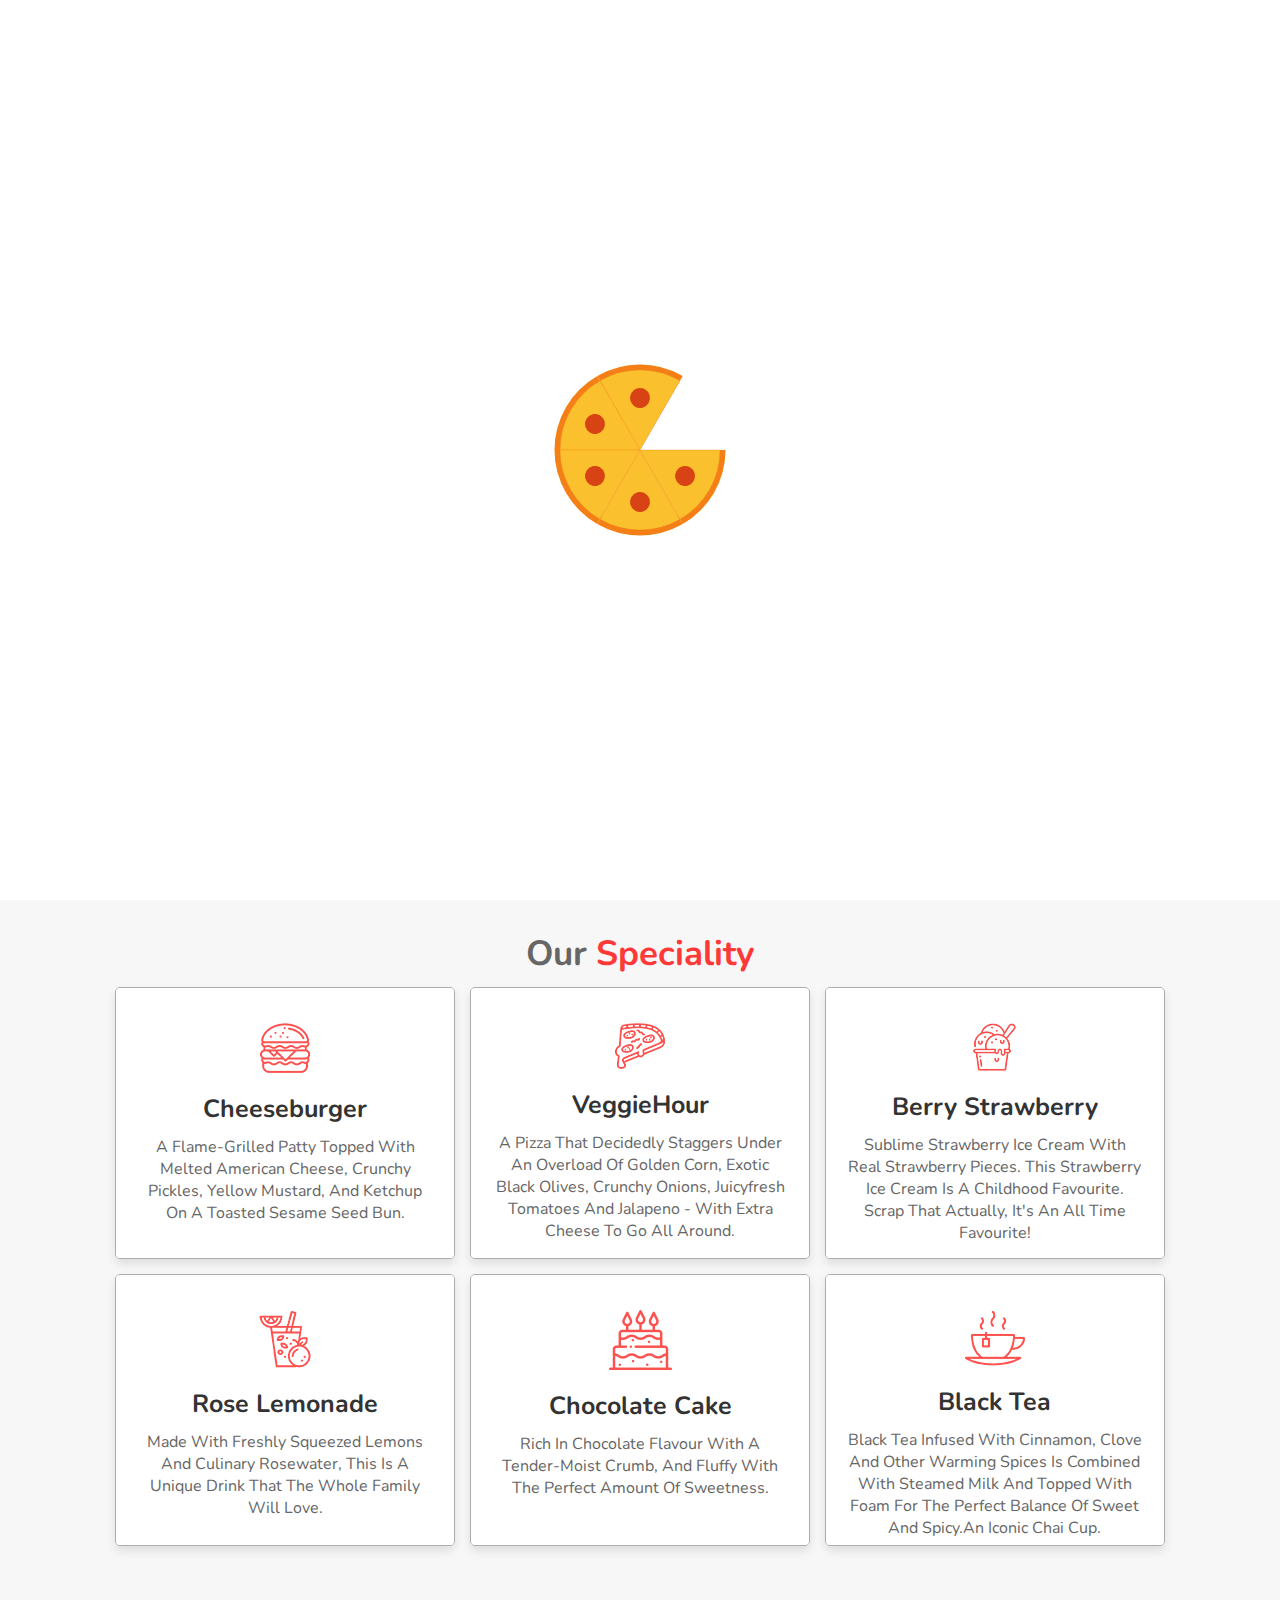
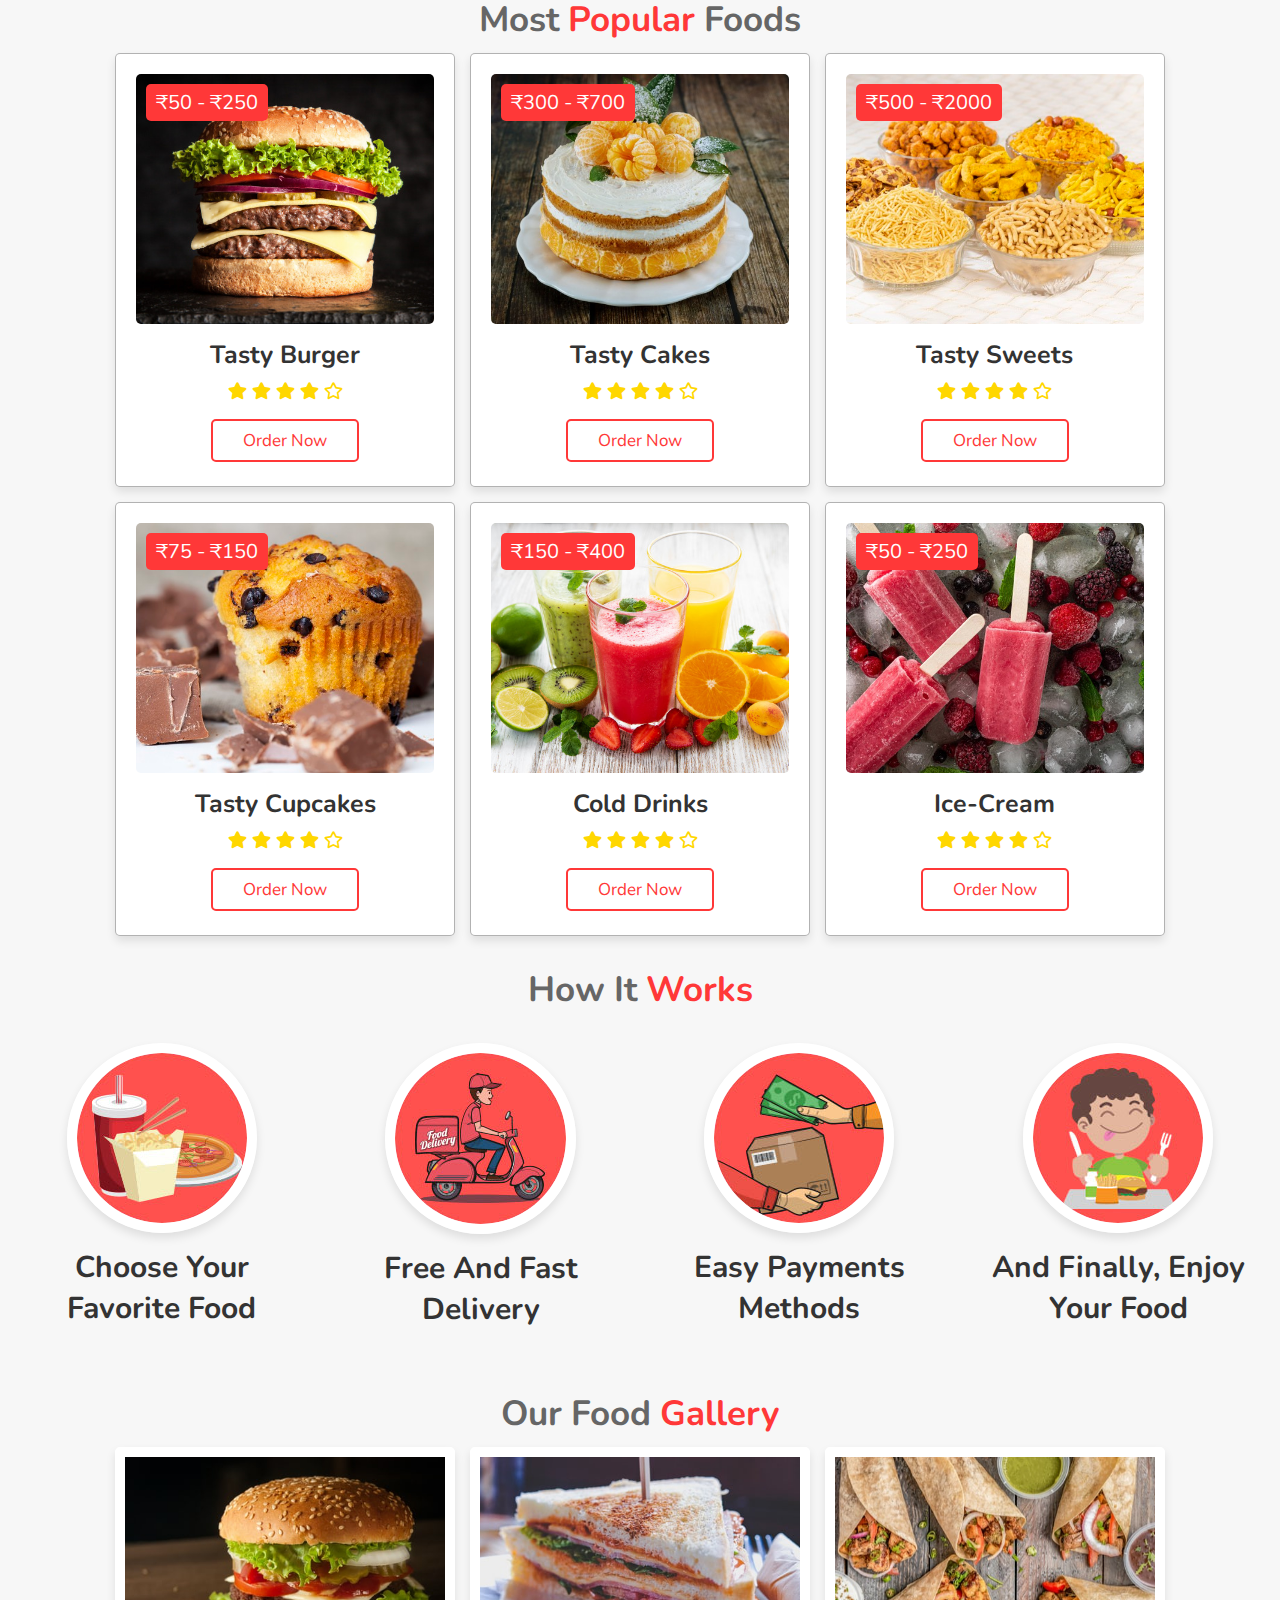
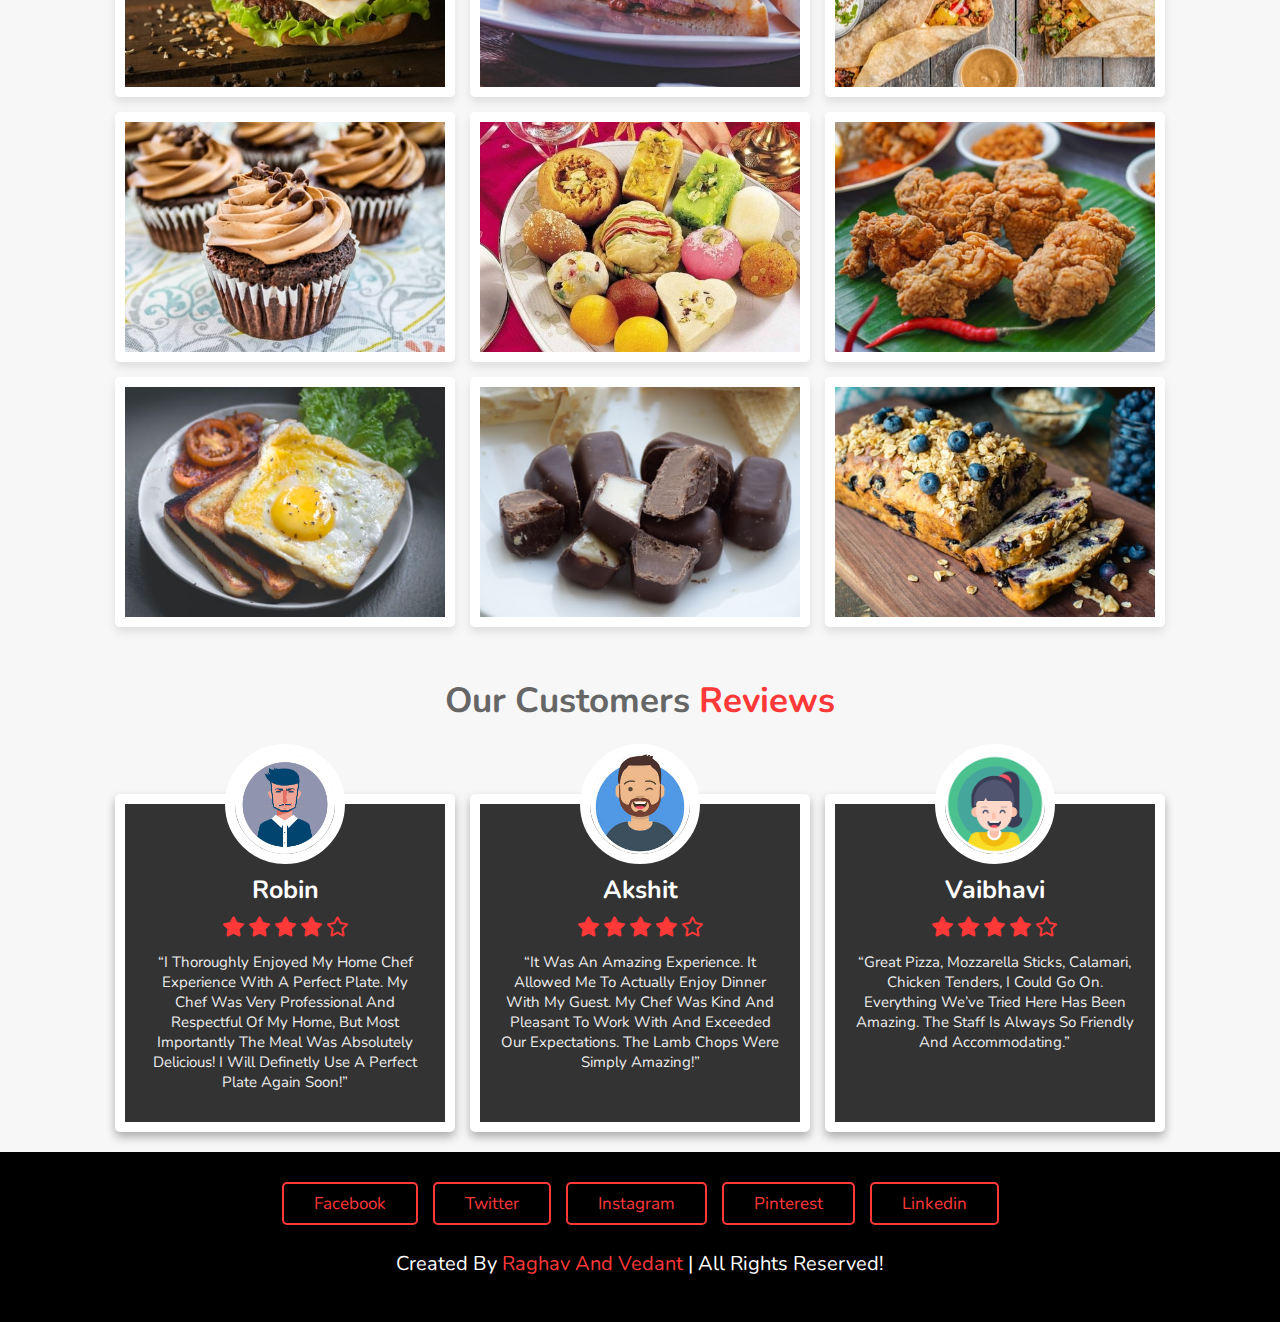
<file: index.html>
<!DOCTYPE html>
<html lang="en">
  <head>
    <meta charset="UTF-8" />
    <meta name="viewport" content="width=device-width, initial-scale=1.0" />
    <title> Restaurant Website</title>

    <!-- font awesome cdn link  -->
    <link
      rel="stylesheet"
      href="https://cdnjs.cloudflare.com/ajax/libs/font-awesome/5.15.3/css/all.min.css"
    />

    <!-- custom css file link  -->
    <link rel="stylesheet" href="style.css" />
  </head>
  <body>
    <!-- header section starts  -->

    <header>
      <a href="#" class="logo"><i class="fas fa-utensils"></i>food</a>

      <div id="menu-bar" class="fas fa-bars"></div>

      <nav class="navbar">
        <a href="#home">home</a>
        <a href="#speciality">speciality</a>
        <a href="#popular">popular</a>
        <a href="#gallery">gallery</a>
        <a href="#review">review</a>
        <a href="Ordernow.html">order</a>
      </nav>
    </header>

    <!-- header section ends -->

    <!-- home section starts  -->

    <section class="home" id="home">
      <div class="content">
        <h3>food made with love</h3>
        <p>
            We bring professional chefs to your home to prepare delicious, customized meals at a fraction of the cost.


        </p>
        <a href="Ordernow.html" class="btn">order now</a>
      </div>

      <div class="image">
        <img src="images/home-img.png" alt="" />
      </div>
    </section>

    <!-- home section ends -->

    <!-- speciality section starts  -->

    <section class="speciality" id="speciality">
      <h1 class="heading">our <span>speciality</span></h1>

      <div class="box-container">
        <div class="box">
          <img class="image" src="images/s-img-1.jpg" alt="" />
          <div class="content">
            <img src="images/s-1.png" alt="" />
            <h3>Cheeseburger</h3>
            <p>
              A flame-grilled patty topped with melted American cheese,
              crunchy pickles, yellow mustard, and ketchup on a toasted sesame
              seed bun.
            </p>
          </div>
        </div>
        <div class="box">
          <img class="image" src="images/s-img-2.jpg" alt="" />
          <div class="content">
            <img src="images/s-2.png" alt="" />
            <h3>VeggieHour</h3>
            <p>
              A pizza that decidedly staggers under an overload of golden corn,
              exotic black olives, crunchy onions, juicyfresh tomatoes and
              jalapeno - with extra cheese to go all around.
            </p>
          </div>
        </div>
        <div class="box">
          <img class="image" src="images/s-img-3.jpg" alt="" />
          <div class="content">
            <img src="images/s-3.png" alt="" />
            <h3>Berry Strawberry</h3>
            <p>
              Sublime Strawberry ice cream with real strawberry pieces. This
              Strawberry ice cream is a childhood favourite. Scrap that
              actually, it's an all time favourite!
            </p>
          </div>
        </div>
        <div class="box">
          <img class="image" src="images/istockphoto.jpg" alt="" />
          <div class="content">
            <img src="images/s-4.png" alt="" />
            <h3>Rose Lemonade</h3>
            <p>
              Made with freshly squeezed lemons and culinary rosewater, this is a unique drink that the whole family will love.
            </p>
          </div>
        </div>
        <div class="box">
          <img class="image" src="images/chocolatecake-1.jpg" alt="" />
          <div class="content">
            <img src="images/s-5.png" alt="" />
            <h3>Chocolate Cake</h3>
            <p>
              Rich in chocolate flavour with a tender-moist crumb, and fluffy with the perfect amount of sweetness. 
            </p>
          </div>
        </div>
        <div class="box">
          <img class="image" src="images/s-img-6.jpg" alt="" />
          <div class="content">
            <img src="images/s-6.png" alt="" />
            <h3>Black Tea</h3>
            <p>
              Black tea infused with cinnamon, clove and other warming spices is
              combined with steamed milk and topped with foam for the perfect
              balance of sweet and spicy.An iconic chai cup.
            </p>
          </div>
        </div>
      </div>
    </section>

    <!-- speciality section ends -->

    <!-- popular section starts  -->

    <section class="popular" id="popular">
      <h1 class="heading">most <span>popular</span> foods</h1>

      <div class="box-container">
        <div class="box">
          <span class="price"> <span>₹</span>50 - <span>₹</span>250 </span>
          <img src="images/p-1.jpg" alt="" />
          <h3>tasty burger</h3>
          <div class="stars">
            <i class="fas fa-star"></i>
            <i class="fas fa-star"></i>
            <i class="fas fa-star"></i>
            <i class="fas fa-star"></i>
            <i class="far fa-star"></i>
          </div>
          <a href="Ordernow.html" class="btn">order now</a>
        </div>
        <div class="box">
          <span class="price"> <span>₹</span>300 - <span>₹</span>700 </span>
          <img src="images/p-2.jpg" alt="" />
          <h3>tasty cakes</h3>
          <div class="stars">
            <i class="fas fa-star"></i>
            <i class="fas fa-star"></i>
            <i class="fas fa-star"></i>
            <i class="fas fa-star"></i>
            <i class="far fa-star"></i>
          </div>
          <a href="Ordernow.html" class="btn">order now</a>
        </div>
        <div class="box">
          <span class="price"> <span>₹</span>500 - <span>₹</span>2000 </span>
          <img src="images/p-3.jpg" alt="" />
          <h3>tasty sweets</h3>
          <div class="stars">
            <i class="fas fa-star"></i>
            <i class="fas fa-star"></i>
            <i class="fas fa-star"></i>
            <i class="fas fa-star"></i>
            <i class="far fa-star"></i>
          </div>
          <a href="Ordernow.html" class="btn">order now</a>
        </div>
        <div class="box">
          <span class="price"> <span>₹</span>75 - <span>₹</span>150 </span>
          <img src="images/p-4.jpg" alt="" />
          <h3>tasty cupcakes</h3>
          <div class="stars">
            <i class="fas fa-star"></i>
            <i class="fas fa-star"></i>
            <i class="fas fa-star"></i>
            <i class="fas fa-star"></i>
            <i class="far fa-star"></i>
          </div>
          <a href="Ordernow.html" class="btn">order now</a>
        </div>
        <div class="box">
          <span class="price"> <span>₹</span>150 - <span>₹</span>400 </span>
          <img src="images/p-5.jpg" alt="" />
          <h3>cold drinks</h3>
          <div class="stars">
            <i class="fas fa-star"></i>
            <i class="fas fa-star"></i>
            <i class="fas fa-star"></i>
            <i class="fas fa-star"></i>
            <i class="far fa-star"></i>
          </div>
          <a href="Ordernow.html" class="btn">order now</a>
        </div>
        <div class="box">
          <span class="price"> <span>₹</span>50 - <span>₹</span>250 </span>
          <img src="images/p-6.jpg" alt="" />
          <h3>ice-cream</h3>
          <div class="stars">
            <i class="fas fa-star"></i>
            <i class="fas fa-star"></i>
            <i class="fas fa-star"></i>
            <i class="fas fa-star"></i>
            <i class="far fa-star"></i>
          </div>
          <a href="Ordernow.html" class="btn">order now</a>
        </div>
      </div>
    </section>

    <!-- popular section ends -->

    <!-- steps section starts  -->

    <div class="step-container">
      <h1 class="heading">how it <span>works</span></h1>

      <section class="steps">
        <div class="box">
          <img src="images/step-1.jpg" alt="" />
          <h3>choose your favorite food</h3>
        </div>
        <div class="box">
          <img src="images/step-2.jpg" alt="" />
          <h3>free and fast delivery</h3>
        </div>
        <div class="box">
          <img src="images/step-3.jpg" alt="" />
          <h3>easy payments methods</h3>
        </div>
        <div class="box">
          <img src="images/step-4.jpg" alt="" />
          <h3>and finally, enjoy your food</h3>
        </div>
      </section>
    </div>

    <!-- steps section ends -->

    <!-- gallery section starts  -->

    <section class="gallery" id="gallery">
      <h1 class="heading">our food <span> gallery </span></h1>

      <div class="box-container">
        <div class="box">
          <img src="images/g-1.jpg" alt="" />
          <div class="content">
            <h3>Burgers</h3>
            <p>It’s a piece of heaven in between buns.</p>
            <a href="Ordernow.html" class="btn">order now</a>
          </div>
        </div>
        <div class="box">
          <img src="images/g-2.jpg" alt="" />
          <div class="content">
            <h3>Sandwichs</h3>
            <p>From the grill to your stomach</p>
            <a href="Ordernow.html" class="btn">order now</a>
          </div>
        </div>
        <div class="box">
          <img src="images/g-3.jpg" alt="" />
          <div class="content">
            <h3>Rolls</h3>
            <p>We're Hot and on a Roll.</p>
            <a href="Ordernow.html" class="btn">order now</a>
          </div>
        </div>
        <div class="box">
          <img src="images/g-4.jpg" alt="" />
          <div class="content">
            <h3>Cupcakes</h3>
            <p>Cupcake heaven awaits.</p>
            <a href="Ordernow.html" class="btn">order now</a>
          </div>
        </div>
        <div class="box">
          <img src="images/40xb7XvfJN.jpg" alt="" />
          <div class="content">
            <h3>Sweets</h3>
            <p>Sweets, Keep It Coming.</p>
            <a href="Ordernow.html" class="btn">order now</a>
          </div>
        </div>
        <div class="box">
          <img src="images/g-6.jpg" alt="" />
          <div class="content">
            <h3>Chicken Wings</h3>
            <p>A party includes music and Chicken Wings.</p>
            <a href="Ordernow.html" class="btn">order now</a>
          </div>
        </div>
        <div class="box">
          <img src="images/g-7.jpg" alt="" />
          <div class="content">
            <h3>Bread Omelette</h3>
            <p>Have an omelette to start and lighten your day</p>
            <a href="Ordernow.html" class="btn">order now</a>
          </div>
        </div>
        <div class="box">
          <img src="images/g-8.jpg" alt="" />
          <div class="content">
            <h3>Choclates</h3>
            <p>Good Chocolate, Good Life</p>
            <a href="Ordernow.html" class="btn">order now</a>
          </div>
        </div>
        <div class="box">
          <img src="images/g-9.jpg" alt="" />
          <div class="content">
            <h3>brownie</h3>
            <p>Feel Wilderness in your brownie.</p>
            <a href="Ordernow.html" class="btn">order now</a>
          </div>
        </div>
      </div>
    </section>

    <!-- gallery section ends -->

    <!-- review section starts  -->

    <section class="review" id="review">
      <h1 class="heading">our customers <span>reviews</span></h1>

      <div class="box-container">
        <div class="box">
          <img src="images/aa.jpg" alt="" />
          <h3>Robin</h3>
          <div class="stars">
            <i class="fas fa-star"></i>
            <i class="fas fa-star"></i>
            <i class="fas fa-star"></i>
            <i class="fas fa-star"></i>
            <i class="far fa-star"></i>
          </div>
          <p>
            “I thoroughly enjoyed my home chef experience with
A Perfect Plate. My chef was very professional and respectful of my home, but most importantly the meal was absolutely delicious! I will definetly use A Perfect Plate again soon!”

          </p>
        </div>
        <div class="box">
          <img src="images/user1.jfif" alt="" />
          <h3>Akshit</h3>
          <div class="stars">
            <i class="fas fa-star"></i>
            <i class="fas fa-star"></i>
            <i class="fas fa-star"></i>
            <i class="fas fa-star"></i>
            <i class="far fa-star"></i>
          </div>
          <p>
            “It was an amazing experience. It allowed me to actually enjoy dinner with my guest. My chef was kind and pleasant to work with and exceeded our expectations. The lamb chops were simply amazing!”
          </p>
        </div>
        <div class="box">
          <img src="images/user2.png" alt="" />
          <h3>Vaibhavi</h3>
          <div class="stars">
            <i class="fas fa-star"></i>
            <i class="fas fa-star"></i>
            <i class="fas fa-star"></i>
            <i class="fas fa-star"></i>
            <i class="far fa-star"></i>
          </div>
          <p>
            “Great pizza, mozzarella sticks, calamari, chicken tenders, I could go on. Everything we’ve tried here has been amazing. The staff is always so friendly and accommodating.”
          </p>
        </div>
      </div>
    </section>

    <!-- review section ends -->
  
    <!-- footer section  -->

    <section class="footer">
      <div class="share">
        <a href="#" class="btn">facebook</a>
        <a href="#" class="btn">twitter</a>
        <a href="#" class="btn">instagram</a>
        <a href="#" class="btn">pinterest</a>
        <a href="#" class="btn">linkedin</a>
      </div>

      <h1 class="credit">
        created by <span> Raghav and Vedant </span> | all rights reserved!
      </h1>
    </section>

    <!-- scroll top button  -->
    <a href="#home" class="fas fa-angle-up" id="scroll-top"></a>

    <!-- loader  -->
    <div class="loader-container">
      <img src="images/loader.gif" alt="" />
    </div>

    <!-- custom js file link  -->
    <script src="js.js" async></script>
  </body>
</html>
</file>
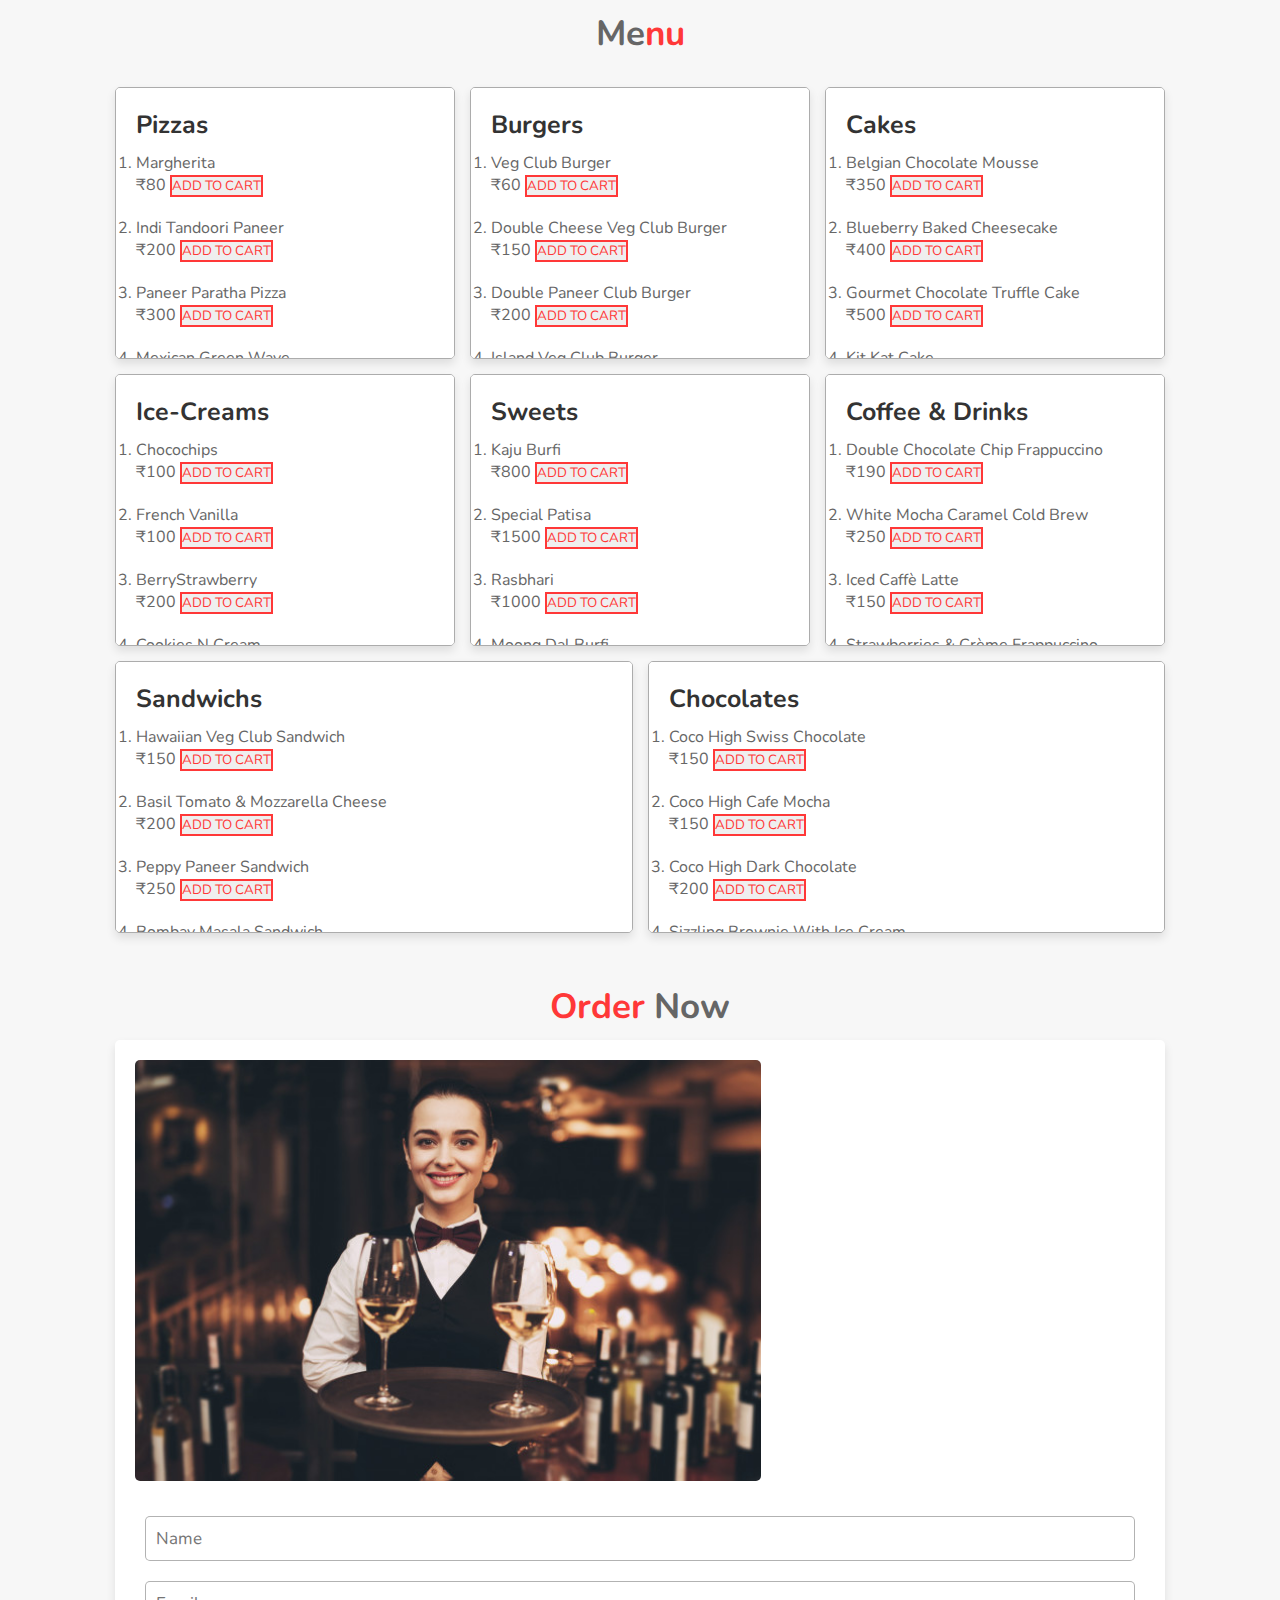
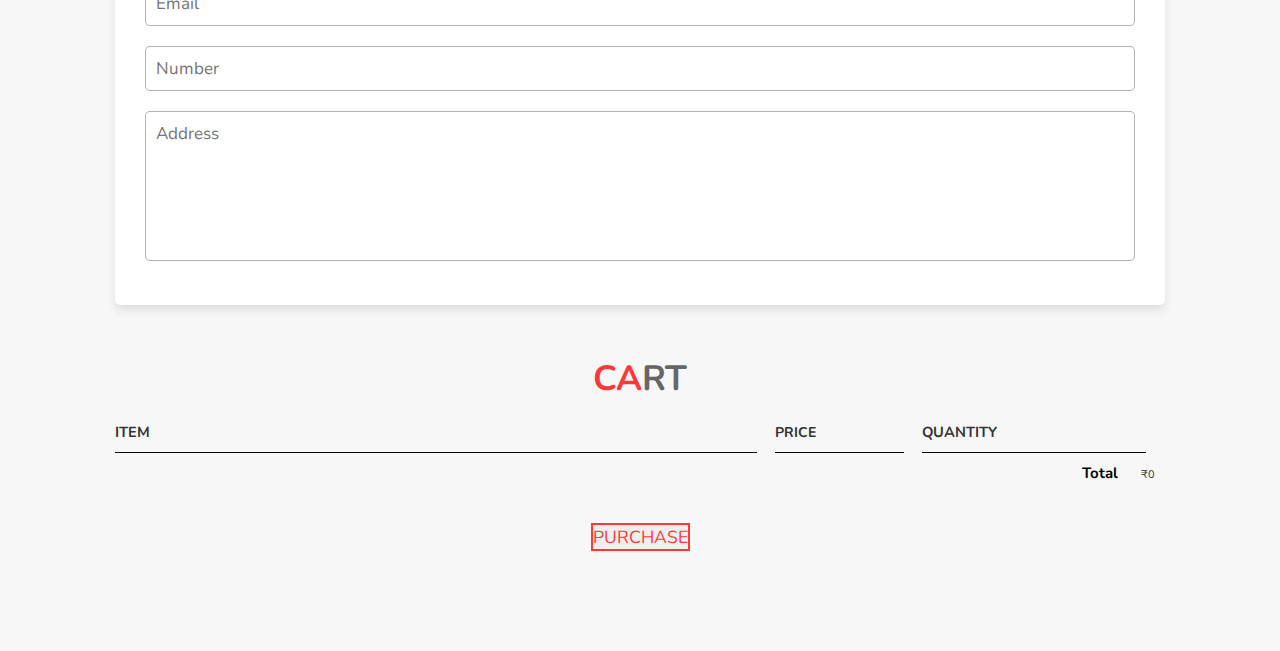
<file: Ordernow.html>
<!DOCTYPE html>
<html lang="en">
  <head>
    <meta charset="UTF-8" />
    <meta http-equiv="X-UA-Compatible" content="IE=edge" />
    <meta name="viewport" content="width=device-width, initial-scale=1.0" />
    <title>Document</title>
    <link rel="stylesheet" href="menu.css" />
    
    

    <!-- custom css file link  -->
    
  </head>
  <body>
    <h1 class="heading">Me<span>nu</span></h1>
    <!-- menu section starts -->
    <section class="speciality" id="speciality">
  
        <div class="box-container">
          <div class="box">
            <div class="content">
              <h3>Pizzas</h3>
             <ol>
                <li class ="shop-item"><div class="shop-item-title">Margherita</div><div class="shop-item-details"> <span class="shop-item-price">₹80</span>
                  <button class="btn btn-primary shop-item-button" type="button">ADD TO CART</button></div></li>
                <li class ="shop-item"><div class="shop-item-title">Indi Tandoori Paneer</div><div class="shop-item-details"> <span class="shop-item-price">₹200</span>
                  <button class="btn btn-primary shop-item-button" type="button">ADD TO CART</button></div></li>
                <li class ="shop-item"><div class="shop-item-title">Paneer Paratha Pizza</div><div class="shop-item-details"> <span class="shop-item-price">₹300</span>
                  <button class="btn btn-primary shop-item-button" type="button">ADD TO CART</button></div></li>
                <li class ="shop-item"><div class="shop-item-title">Mexican Green Wave</div><div class="shop-item-details"> <span class="shop-item-price">₹350</span>
                  <button class="btn btn-primary shop-item-button" type="button">ADD TO CART</button></div></li>
                <li class ="shop-item"><div class="shop-item-title">VeggieHour</div><div class="shop-item-details"> <span class="shop-item-price">₹400</span>
                  <button class="btn btn-primary shop-item-button" type="button">ADD TO CART</button></div></li>
               
             </ol>
            </div>
          </div>
          <div class="box">
            <div class="content">
              <h3>Burgers</h3>
             <ol>
                <li class ="shop-item"><div class="shop-item-title"> Veg Club Burger</div>
                  <div class="shop-item-details"> <span class="shop-item-price">₹60</span>
                  <button class="btn btn-primary shop-item-button" type="button">ADD TO CART</button></div>
                </li>
                <li class ="shop-item"><div class="shop-item-title">Double Cheese Veg Club Burger</div><div class="shop-item-details"> <span class="shop-item-price">₹150</span>
                  <button class="btn btn-primary shop-item-button" type="button">ADD TO CART</button></div></li>
                <li class ="shop-item"><div class="shop-item-title">Double Paneer Club Burger</div><div class="shop-item-details"> <span class="shop-item-price">₹200</span>
                  <button class="btn btn-primary shop-item-button" type="button">ADD TO CART</button></div></li>
                <li class ="shop-item"><div class="shop-item-title">Island Veg Club Burger</div><div class="shop-item-details"> <span class="shop-item-price">₹200</span>
                  <button class="btn btn-primary shop-item-button" type="button">ADD TO CART</button></div></li>
                <li class ="shop-item"><div class="shop-item-title">Cheeseburger</div><div class="shop-item-details"> <span class="shop-item-price">₹250</span>
                  <button class="btn btn-primary shop-item-button" type="button">ADD TO CART</button></div></li>
               
             </ol>
            </div>
          </div> <div class="box">
            <div class="content">
              <h3>Cakes</h3>
             <ol>
               <li class ="shop-item"><div class="shop-item-title">Belgian Chocolate Mousse</div><div class="shop-item-details"> <span class="shop-item-price">₹350</span>
                  <button class="btn btn-primary shop-item-button" type="button">ADD TO CART</button></div></li>
               <li class ="shop-item"><div class="shop-item-title">Blueberry Baked Cheesecake</div><div class="shop-item-details"> <span class="shop-item-price">₹400</span>
                  <button class="btn btn-primary shop-item-button" type="button">ADD TO CART</button></div></li>
                <li class ="shop-item"><div class="shop-item-title">Gourmet Chocolate Truffle Cake</div><div class="shop-item-details"> <span class="shop-item-price">₹500</span>
                  <button class="btn btn-primary shop-item-button" type="button">ADD TO CART</button></div></li>
                <li class ="shop-item"><div class="shop-item-title">Kit Kat Cake</div><div class="shop-item-details"> <span class="shop-item-price">₹650</span>
                  <button class="btn btn-primary shop-item-button" type="button">ADD TO CART</button></div></li>
                <li class ="shop-item"><div class="shop-item-title">Lotus Biscoff Cheesecake</div><div class="shop-item-details"> <span class="shop-item-price">₹600</span>
                  <button class="btn btn-primary shop-item-button" type="button">ADD TO CART</button></div></li>
                  <li class ="shop-item"><div class="shop-item-title">Choclate Cake</div><div class="shop-item-details"> <span class="shop-item-price">₹550</span>
                    <button class="btn btn-primary shop-item-button" type="button">ADD TO CART</button></div></li>
               
             </ol>
            </div>
          </div> <div class="box">
            <div class="content">
              <h3>ice-creams</h3>
             <ol>
                <li class ="shop-item"><div class="shop-item-title">Chocochips</div><div class="shop-item-details"> <span class="shop-item-price">₹100</span>
                  <button class="btn btn-primary shop-item-button" type="button">ADD TO CART</button></div></li>
                <li class ="shop-item"><div class="shop-item-title">French Vanilla</div><div class="shop-item-details"> <span class="shop-item-price">₹100</span>
                  <button class="btn btn-primary shop-item-button" type="button">ADD TO CART</button></div></li>
                <li class ="shop-item"><div class="shop-item-title">BerryStrawberry</div><div class="shop-item-details"> <span class="shop-item-price">₹200</span>
                  <button class="btn btn-primary shop-item-button" type="button">ADD TO CART</button></div></li>
                <li class ="shop-item"><div class="shop-item-title">Cookies N Cream</div><div class="shop-item-details"> <span class="shop-item-price">₹250</span>
                  <button class="btn btn-primary shop-item-button" type="button">ADD TO CART</button></div></li>
                <li class ="shop-item"><div class="shop-item-title">Alphonso Mango</div><div class="shop-item-details"> <span class="shop-item-price">₹150</span>
                  <button class="btn btn-primary shop-item-button" type="button">ADD TO CART</button></div></li>
                
             </ol>
            </div>
          </div> <div class="box">
            <div class="content">
              <h3>Sweets</h3>
             <ol>
                <li class ="shop-item"><div class="shop-item-title">Kaju Burfi</div><div class="shop-item-details"><span class="shop-item-price">₹800</span>
                  <button class="btn btn-primary shop-item-button" type="button">ADD TO CART</button></li>
                <li class ="shop-item"><div class="shop-item-title">Special Patisa</div><div class="shop-item-details"> <span class="shop-item-price">₹1500</span>
                  <button class="btn btn-primary shop-item-button" type="button">ADD TO CART</button></div></li>
                <li class ="shop-item"><div class="shop-item-title">Rasbhari</div><div class="shop-item-details"><span class="shop-item-price">₹1000</span>
                  <button class="btn btn-primary shop-item-button" type="button">ADD TO CART</button></li>
                <li class ="shop-item"><div class="shop-item-title">Moong Dal Burfi</div><div class="shop-item-details"><span class="shop-item-price">₹1400</span>
                  <button class="btn btn-primary shop-item-button" type="button">ADD TO CART</button></li>
                <li class ="shop-item"><div class="shop-item-title">Pista Badam Burfi</div><div class="shop-item-details"> <span class="shop-item-price">₹2000</span>
                  <button class="btn btn-primary shop-item-button" type="button">ADD TO CART</button></div></li>
               
             </ol>
            </div>
          </div> 
          <div class="box">
            <div class="content">
              <h3>Coffee & Drinks</h3>
             <ol>
                <li class ="shop-item"><div class="shop-item-title">Double Chocolate Chip Frappuccino</div><div class="shop-item-details"> <span class="shop-item-price">₹190</span>
                  <button class="btn btn-primary shop-item-button" type="button">ADD TO CART</button></div></li>
                <li class ="shop-item"><div class="shop-item-title">White mocha caramel Cold Brew</div><div class="shop-item-details"> <span class="shop-item-price">₹250</span>
                  <button class="btn btn-primary shop-item-button" type="button">ADD TO CART</button></div></li>
                <li class ="shop-item"><div class="shop-item-title">Iced Caffè Latte</div><div class="shop-item-details"> <span class="shop-item-price">₹150</span>
                  <button class="btn btn-primary shop-item-button" type="button">ADD TO CART</button></div></li>
                <li class ="shop-item"><div class="shop-item-title">Strawberries & Crème Frappuccino</div><div class="shop-item-details"> <span class="shop-item-price">₹200</span>
                  <button class="btn btn-primary shop-item-button" type="button">ADD TO CART</button></div></li>
                <li class ="shop-item"><div class="shop-item-title">Caramel Java Chip Frappuccino</div><div class="shop-item-details"> <span class="shop-item-price">₹250</span>
                  <button class="btn btn-primary shop-item-button" type="button">ADD TO CART</button></div></li>
                  <li class ="shop-item"><div class="shop-item-title">Rose Lemonade</div><div class="shop-item-details"> <span class="shop-item-price">₹200</span>
                    <button class="btn btn-primary shop-item-button" type="button">ADD TO CART</button></div></li>
                
             </ol>
            </div>
          </div>
          <div class="box">
            <div class="content">
              <h3>Sandwichs</h3>
             <ol>
                <li class ="shop-item"><div class="shop-item-title">Hawaiian Veg Club Sandwich</div><div class="shop-item-details"> <span class="shop-item-price">₹150</span>
                  <button class="btn btn-primary shop-item-button" type="button">ADD TO CART</button></div></li>
                <li class ="shop-item"><div class="shop-item-title">Basil Tomato & Mozzarella Cheese</div><div class="shop-item-details"> <span class="shop-item-price">₹200</span>
                  <button class="btn btn-primary shop-item-button" type="button">ADD TO CART</button></div></li>
                <li class ="shop-item"><div class="shop-item-title">Peppy Paneer Sandwich</div><div class="shop-item-details"> <span class="shop-item-price">₹250</span>
                  <button class="btn btn-primary shop-item-button" type="button">ADD TO CART</button></div></li>
                <li class ="shop-item"><div class="shop-item-title">Bombay Masala Sandwich</div><div class="shop-item-details"> <span class="shop-item-price">₹180</span>
                  <button class="btn btn-primary shop-item-button" type="button">ADD TO CART</button></div></li>
                <li class ="shop-item"><div class="shop-item-title">Cheese Coleslow</div><div class="shop-item-details"> <span class="shop-item-price">₹100</span>
                  <button class="btn btn-primary shop-item-button" type="button">ADD TO CART</button></div></li>
             </ol>
            </div>
          </div>
          <div class="box">
            <div class="content">
              <h3>Chocolates</h3>
             <ol>
                <li class ="shop-item"><div class="shop-item-title">Coco High Swiss Chocolate</div><div class="shop-item-details"> <span class="shop-item-price">₹150</span>
                  <button class="btn btn-primary shop-item-button" type="button">ADD TO CART</button></div></li>
                <li class ="shop-item"><div class="shop-item-title">Coco High Cafe Mocha</div><div class="shop-item-details"> <span class="shop-item-price">₹150</span>
                  <button class="btn btn-primary shop-item-button" type="button">ADD TO CART</button></div></li>
                <li class ="shop-item"><div class="shop-item-title">Coco High Dark Chocolate</div><div class="shop-item-details"> <span class="shop-item-price">₹200</span>
                  <button class="btn btn-primary shop-item-button" type="button">ADD TO CART</button></div></li>
                <li class ="shop-item"><div class="shop-item-title">Sizzling Brownie With Ice Cream</div><div class="shop-item-details"> <span class="shop-item-price">₹250</span>
                  <button class="btn btn-primary shop-item-button" type="button">ADD TO CART</button></div></li>
                <li class ="shop-item"><div class="shop-item-title">Walnut Brownie</div><div class="shop-item-details"> <span class="shop-item-price">₹200</span>
                  <button class="btn btn-primary shop-item-button" type="button">ADD TO CART</button></div></li>
             </ol>
            </div>
          </div>
        </div>
      </section>
      <!-- menu section ends -->
       <!-- order  section starts -->
       <section class="order" id="order">
        <h1 class="heading"><span>order</span> now</h1>
  
        <div class="row">
          <div class="image">
            <img src="images/order-img.jpg" alt="" />
          </div>
  
          <form action="">
            <div class="inputBox">
              <input type="text" placeholder="Name" />
              <input type="email" placeholder="Email" />
            </div>
  
            <div class="inputBox">
              <input type="number" placeholder="Number" />
            </div>
  
            <textarea
              placeholder="Address"
              name=""
              id=""
              cols="30"
              rows="10"
            ></textarea>
          </form>
        </div>
      </section>
    <!-- order section ends -->
      <!-- cart section starts -->
      <section class="container content-section">
        <h1 class="section-header heading"><span>CA</span>RT</h1>
        <div class="cart-row">
            <span class="cart-item cart-header cart-column"><h3>ITEM</h3></span>
            <span class="cart-price cart-header cart-column"><h3>PRICE</h3></span>
            <span class="cart-quantity cart-header cart-column"><h3>QUANTITY</h3>
            </span>
        </div>
        <div class="cart-items">
        </div>
        <div class="cart-total">
            <strong class="cart-total-title">Total</strong>
            <span class="cart-total-price">₹0</span>
        </div>
        <button class="btn btn-primary btn-purchase" type="button">PURCHASE</button>
    </section>
      <!-- cart section ends -->
      <script src="menu.js" async></script>
  </body>
</html>
</file>
<file: style.css>
@import url("https://fonts.googleapis.com/css2?family=Nunito:wght@200;300;400;600;700&display=swap");

:root {
  --red: #ff3838;
}

* {
  font-family: "Nunito", sans-serif;
  margin: 0;
  padding: 0;
  box-sizing: border-box;
  outline: none;
  border: none;
  text-decoration: none;
  text-transform: capitalize;
  transition: all 0.2s linear;
}

*::selection {
  background: var(--red);
  color: #fff;
}

html {
  font-size: 62.5%;
  overflow-x: hidden;
  scroll-behavior: smooth;
  scroll-padding-top: 6rem;
}

body {
  background: #f7f7f7;
}

section {
  padding: 2rem 9%;
}

.heading {
  text-align: center;
  font-size: 3.5rem;
  padding: 1rem;
  color: #666;
}

.heading span {
  color: var(--red);
}

.btn {
  display: inline-block;
  padding: 0.8rem 3rem;
  border: 0.2rem solid var(--red);
  color: var(--red);
  cursor: pointer;
  font-size: 1.7rem;
  border-radius: 0.5rem;
  position: relative;
  overflow: hidden;
  z-index: 0;
  margin-top: 1rem;
}

.btn::before {
  content: "";
  position: absolute;
  top: 0;
  right: 0;
  width: 0%;
  height: 100%;
  background: var(--red);
  transition: 0.3s linear;
  z-index: -1;
}

.btn:hover::before {
  width: 100%;
  left: 0;
}

.btn:hover {
  color: #fff;
}

header {
  position: fixed;
  top: 0;
  left: 0;
  right: 0;
  z-index: 1000;
  display: flex;
  align-items: center;
  justify-content: space-between;
  background: #fff;
  padding: 2rem 9%;
  box-shadow: 0 0.5rem 1rem rgba(0, 0, 0, 0.1);
}

header .logo {
  font-size: 2.5rem;
  font-weight: bolder;
  color: #666;
}

header .logo i {
  padding-right: 0.5rem;
  color: var(--red);
}

header .navbar a {
  font-size: 2rem;
  margin-left: 2rem;
  color: #666;
}

header .navbar a:hover {
  color: var(--red);
}

#menu-bar {
  font-size: 3rem;
  cursor: pointer;
  color: #666;
  border: 0.1rem solid #666;
  border-radius: 0.3rem;
  padding: 0.5rem 1.5rem;
  display: none;
}

.home {
  display: flex;
  flex-wrap: wrap;
  gap: 1.5rem;
  min-height: 100vh;
  align-items: center;
  background: url(../images/home-bg.jpg) no-repeat;
  background-size: cover;
  background-position: center;
}

.home .content {
  flex: 1 1 40rem;
  padding-top: 6.5rem;
}

.home .image {
  flex: 1 1 40rem;
}

.home .image img {
  width: 100%;
  padding: 1rem;
  animation: float 3s linear infinite;
}

@keyframes float {
  0%,
  100% {
    transform: translateY(0rem);
  }
  50% {
    transform: translateY(3rem);
  }
}

.home .content h3 {
  font-size: 5rem;
  color: #333;
}

.home .content p {
  font-size: 1.7rem;
  color: #666;
  padding: 1rem 0;
}

.speciality .box-container {
  display: flex;
  flex-wrap: wrap;
  gap: 1.5rem;
}

.speciality .box-container .box {
  flex: 1 1 30rem;
  position: relative;
  overflow: hidden;
  box-shadow: 0 0.5rem 1rem rgba(0, 0, 0, 0.1);
  border: 0.1rem solid rgba(0, 0, 0, 0.3);
  cursor: pointer;
  border-radius: 0.5rem;
}

.speciality .box-container .box .image {
  height: 100%;
  width: 100%;
  object-fit: cover;
  position: absolute;
  top: -100%;
  left: 0;
}

.speciality .box-container .box .content {
  text-align: center;
  background: #fff;
  padding: 2rem;
  height: 270px;
}

.speciality .box-container .box .content img {
  margin: 1.5rem 0;
}

.speciality .box-container .box .content h3 {
  font-size: 2.5rem;
  color: #333;
}

.speciality .box-container .box .content p {
  font-size: 1.6rem;
  color: #666;
  padding: 1rem 0;
}

.speciality .box-container .box:hover .image {
  top: 0;
}

.speciality .box-container .box:hover .content {
  transform: translateY(110%);
}

.popular .box-container {
  display: flex;
  flex-wrap: wrap;
  gap: 1.5rem;
}

.popular .box-container .box {
  padding: 2rem;
  background: #fff;
  box-shadow: 0 0.5rem 1rem rgba(0, 0, 0, 0.1);
  border: 0.1rem solid rgba(0, 0, 0, 0.3);
  border-radius: 0.5rem;
  text-align: center;
  flex: 1 1 30rem;
  position: relative;
}

.popular .box-container .box img {
  height: 25rem;
  object-fit: cover;
  width: 100%;
  border-radius: 0.5rem;
}

.popular .box-container .box .price {
  position: absolute;
  top: 3rem;
  left: 3rem;
  background: var(--red);
  color: #fff;
  font-size: 2rem;
  padding: 0.5rem 1rem;
  border-radius: 0.5rem;
}

.popular .box-container .box h3 {
  color: #333;
  font-size: 2.5rem;
  padding-top: 1rem;
}

.popular .box-container .box .stars i {
  color: gold;
  font-size: 1.7rem;
  padding: 1rem 0.1rem;
}

.steps {
  display: flex;
  flex-wrap: wrap;
  gap: 1.5rem;
  padding: 1rem;
}

.steps .box {
  flex: 1 1 25rem;
  padding: 1rem;
  text-align: center;
}

.steps .box img {
  border-radius: 50%;
  border: 1rem solid #fff;
  box-shadow: 0 0.5rem 1rem rgba(0, 0, 0, 0.1);
}

.steps .box h3 {
  font-size: 3rem;
  color: #333;
  padding: 1rem;
}

.gallery .box-container {
  display: flex;
  flex-wrap: wrap;
  gap: 1.5rem;
}

.gallery .box-container .box {
  height: 25rem;
  flex: 1 1 30rem;
  border: 1rem solid #fff;
  box-shadow: 0 0.5rem 1rem rgba(0, 0, 0, 0.1);
  border-radius: 0.5rem;
  position: relative;
  overflow: hidden;
}

.gallery .box-container .box img {
  height: 100%;
  width: 100%;
  object-fit: cover;
}

.gallery .box-container .box .content {
  position: absolute;
  top: -100%;
  left: 0;
  height: 100%;
  width: 100%;
  background: rgba(255, 255, 255, 0.9);
  padding: 2rem;
  padding-top: 5rem;
  text-align: center;
}

.gallery .box-container .box .content h3 {
  font-size: 2.5rem;
  color: #333;
}

.gallery .box-container .box .content p {
  font-size: 1.5rem;
  color: #666;
  padding: 1rem 0;
}

.gallery .box-container .box:hover .content {
  top: 0;
}

.review .box-container {
  display: flex;
  flex-wrap: wrap;
  gap: 1.5rem;
}

.review .box-container .box {
  text-align: center;
  padding: 2rem;
  border: 1rem solid #fff;
  box-shadow: 0 0.5rem 1rem rgba(0, 0, 0, 0.3);
  border-radius: 0.5rem;
  flex: 1 1 30rem;
  background: #333;
  margin-top: 6rem;
}

.review .box-container .box img {
  height: 12rem;
  width: 12rem;
  border-radius: 50%;
  border: 1rem solid #fff;
  margin-top: -8rem;
  object-fit: cover;
}

.review .box-container .box h3 {
  font-size: 2.5rem;
  color: #fff;
  padding: 0.5rem 0;
}

.review .box-container .box .stars i {
  font-size: 2rem;
  color: var(--red);
  padding: 0.5rem 0;
}

.review .box-container .box p {
  font-size: 1.5rem;
  color: #eee;
  padding: 1rem 0;
}

.order .row {
  padding: 2rem;
  box-shadow: 0 0.5rem 1rem rgba(0, 0, 0, 0.1);
  background: #fff;
  display: flex;
  flex-wrap: wrap;
  gap: 1.5rem;
  border-radius: 0.5rem;
}

.order .row .image {
  flex: 1 1 30rem;
}

.order .row .image img {
  height: 100%;
  width: 100%;
  object-fit: cover;
  border-radius: 0.5rem;
}

.order .row form {
  flex: 1 1 50rem;
  padding: 1rem;
}

.order .row form .inputBox {
  display: flex;
  justify-content: space-between;
  flex-wrap: wrap;
}

.order .row form .inputBox input,
.order .row form textarea {
  padding: 1rem;
  margin: 1rem 0;
  font-size: 1.7rem;
  color: #333;
  text-transform: none;
  border: 0.1rem solid rgba(0, 0, 0, 0.3);
  border-radius: 0.5rem;
  width: 49%;
}

.order .row form textarea {
  width: 100%;
  resize: none;
  height: 15rem;
}

.order .row form .btn {
  background: none;
}

.order .row form .btn:hover {
  background: var(--red);
}

.footer {
  background: #000;
  text-align: center;
}

.footer .share {
  display: flex;
  gap: 1.5rem;
  justify-content: center;
  flex-wrap: wrap;
}

.footer .credit {
  padding: 2.5rem 1rem;
  color: #fff;
  font-weight: normal;
  font-size: 2rem;
}

.footer .credit span {
  color: var(--red);
}

#scroll-top {
  position: fixed;
  top: -120%;
  right: 2rem;
  padding: 0.5rem 1.5rem;
  font-size: 4rem;
  background: var(--red);
  color: #fff;
  border-radius: 0.5rem;
  transition: 1s linear;
  z-index: 1000;
}

#scroll-top.active {
  top: calc(100% - 12rem);
}

.loader-container {
  position: fixed;
  top: 0;
  left: 0;
  z-index: 10000;
  background: #fff;
  display: flex;
  align-items: center;
  justify-content: center;
  height: 100%;
  width: 100%;
}

.loader-container.fade-out {
  top: -120%;
}

/* media queries  */

@media (max-width: 991px) {
  html {
    font-size: 55%;
  }

  header {
    padding: 2rem;
  }

  section {
    padding: 2rem;
  }
}

@media (max-width: 768px) {
  #menu-bar {
    display: initial;
  }

  header .navbar {
    position: absolute;
    top: 100%;
    left: 0;
    right: 0;
    background: #f7f7f7;
    border-top: 0.1rem solid rgba(0, 0, 0, 0.1);
    clip-path: polygon(0 0, 100% 0, 100% 0, 0 0);
  }

  header .navbar.active {
    clip-path: polygon(0 0, 100% 0, 100% 100%, 0% 100%);
  }

  header .navbar a {
    margin: 1.5rem;
    padding: 1.5rem;
    display: block;
    border: 0.2rem solid rgba(0, 0, 0, 0.1);
    border-left: 0.5rem solid var(--red);
    background: #fff;
  }
}

@media (max-width: 450px) {
  html {
    font-size: 50%;
  }

  .order .row form .inputBox input {
    width: 100%;
  }
}
</file>
<file: menu.css>
@import url("https://fonts.googleapis.com/css2?family=Nunito:wght@200;300;400;600;700&display=swap");

:root {
  --red: #ff3838;
}

* {
  font-family: "Nunito", sans-serif;
  margin: 0;
  padding: 0;
  box-sizing: border-box;
  outline: none;
  border: none;
  text-decoration: none;
  text-transform: capitalize;
  transition: all 0.2s linear;
}

*::selection {
  background: var(--red);
  color: #fff;
}

html {
  font-size: 62.5%;
  overflow-x: hidden;
  scroll-behavior: smooth;
  scroll-padding-top: 6rem;
}

body {
  background: #f7f7f7;
}

section {
  padding: 2rem 9%;
}

.heading {
  text-align: center;
  font-size: 3.5rem;
  padding: 1rem;
  color: #666;
}

.heading span {
  color: var(--red);
}

.btn {
  
  border: 0.2rem solid var(--red);
  color: var(--red);
  cursor: pointer;

  position: relative;
  overflow: hidden;
  z-index: 0;
  
}

.btn::before {
  content: "";
  position: absolute;
  top: 0;
  right: 0;
  width: 0%;
  height: 100%;
  background: var(--red);
  transition: 0.3s linear;
  z-index: -1;
}

.btn:hover::before {
  width: 100%;
  left: 0;
}

.btn:hover {
  color: #fff;
}

.popular .box-container .box .price {
  position: absolute;
  top: 3rem;
  left: 3rem;
  background: var(--red);
  color: #fff;
  font-size: 2rem;
  padding: 0.5rem 1rem;
  border-radius: 0.5rem;
}

.speciality .box-container {
  display: flex;
  flex-wrap: wrap;
  gap: 1.5rem;
}

.speciality .box-container .box {
  flex: 1 1 30rem;
  position: relative;
  overflow: hidden;
  box-shadow: 0 0.5rem 1rem rgba(0, 0, 0, 0.1);
  border: 0.1rem solid rgba(0, 0, 0, 0.3);
  border-radius: 0.5rem;
}


.speciality .box-container .box .content {
  text-align: left;
  background: #fff;
  padding: 2rem;
  height: 270px;
    overflow:scroll;
    overflow-x:hidden;
}

.speciality .box-container .box .content h3 {
  font-size: 2.5rem;
  color: #333;
}

.speciality .box-container .box .content li {
  font-size: 1.6rem;
  color: #666;
  padding: 1rem 0;
}

.order .row {
  padding: 2rem;
  box-shadow: 0 0.5rem 1rem rgba(0, 0, 0, 0.1);
  background: #fff;
  display: flex;
  flex-wrap: wrap;
  gap: 1.5rem;
  border-radius: 0.5rem;
}


.order .row .image img {
  height: 100%;
  width: 100%;
  object-fit: cover;
  border-radius: 0.5rem;
}

.order .row form {
  flex: 1 1 50rem;
  padding: 1rem;
}

.order .row form .inputBox {
  display: flex;
  justify-content: space-between;
  flex-wrap: wrap;
}

.order .row form .inputBox input,
.order .row form textarea {
  padding: 1rem;
  margin: 1rem 0;
  font-size: 1.7rem;
  color: #333;
  text-transform: none;
  border: 0.1rem solid rgba(0, 0, 0, 0.3);
  border-radius: 0.5rem;
  width: 100%;
}

.order .row form textarea {
  width: 100%;
  resize: none;
  height: 15rem;
}

.order .row form .btn {
  background: none;
}

.order .row form .btn:hover {
  background: var(--red);
}
/* other code starts */
.cart-header {
  font-weight: bold;
  font-size: 1.25em;
  color: #333;
}

.cart-column {
  display: flex;
  align-items: center;
  border-bottom: 1px solid black;
  margin-right: 1.5em;
  padding-bottom: 10px;
  margin-top: 10px;
}

.cart-row {
  display: flex;
}

.cart-item {
  width: 100%;
}

.cart-price {
  width: 20%;
  font-size: 1.2em;
  color: #333;
}

.cart-quantity {
  width: 35%;
}

.cart-item-title {
  color: #333;
  margin-left: .5em;
  font-size: 1.2em;
}


.btn-danger {
  color: white;
  background-color: #EB5757;
  border: none;
  border-radius: .3em;
  font-weight: bold;
}

.btn-danger:hover {
  background-color: #CC4C4C;
}

.cart-quantity-input {
  height: 34px;
  width: 50px;
  border-radius: 5px;
  border: 1px solid #56CCF2;
  background-color: #eee;
  color: #333;
  padding: 0;
  text-align: center;
  font-size: 1.2em;
  margin-right: 25px;
}

.cart-row:last-child {
  border-bottom: 1px solid black;
}

.cart-row:last-child .cart-column {
  border: none;
}

.cart-total {
  text-align: end;
  margin-top: 10px;
  margin-right: 10px;
}

.cart-total-title {
  font-weight: bold;
  font-size: 1.5em;
  color: black;
  margin-right: 20px;
}

.cart-total-price {
  color: #333;
  font-size: 1.1em;
}

.btn-purchase {
  display: block;
  margin: 40px auto 80px auto;
  font-size: 1.75em;
}


/* media queries  */

@media (max-width: 991px) {
  html {
    font-size: 55%;
  }

  header {
    padding: 2rem;
  }

  section {
    padding: 2rem;
  }
}
@media (max-width: 450px) {
  html {
    font-size: 50%;
  }

  .order .row form .inputBox input {
    width: 100%;
  }
}
</file>
